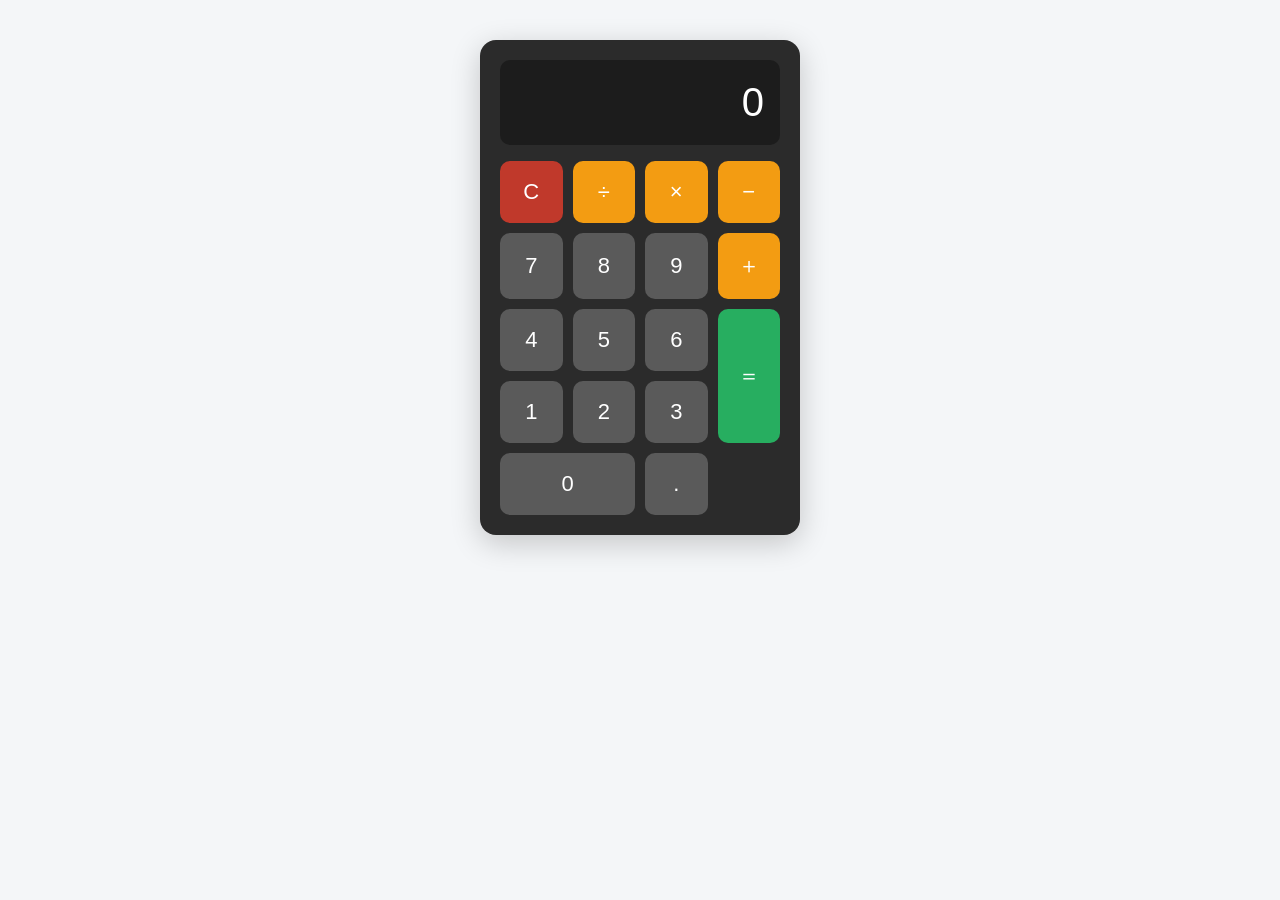
<file: bugfix_workflow/calculator/index.html>
<!DOCTYPE html>
<html lang="ja">
<head>
  <meta charset="UTF-8" />
  <meta name="viewport" content="width=device-width, initial-scale=1.0" />
  <title>電卓</title>
  <link rel="stylesheet" href="style.css" />
</head>
<body>
  <main class="calculator">
    <!-- ディスプレイ -->
    <div class="display" id="display">0</div>

    <!-- ボタングリッド -->
    <div class="buttons">
      <button class="btn btn-clear" data-action="clear">C</button>
      <button class="btn btn-op" data-op="/">÷</button>
      <button class="btn btn-op" data-op="*">×</button>
      <button class="btn btn-op" data-op="-">−</button>

      <button class="btn btn-num" data-num="7">7</button>
      <button class="btn btn-num" data-num="8">8</button>
      <button class="btn btn-num" data-num="9">9</button>
      <button class="btn btn-op btn-op-plus" data-op="+">＋</button>

      <button class="btn btn-num" data-num="4">4</button>
      <button class="btn btn-num" data-num="5">5</button>
      <button class="btn btn-num" data-num="6">6</button>
      <button class="btn btn-equal" data-action="equals">＝</button>

      <button class="btn btn-num" data-num="1">1</button>
      <button class="btn btn-num" data-num="2">2</button>
      <button class="btn btn-num" data-num="3">3</button>

      <button class="btn btn-num btn-zero" data-num="0">0</button>
      <button class="btn btn-num" data-num=".">.</button>
    </div>
  </main>

  <script src="app.js"></script>
</body>
</html>
</file>
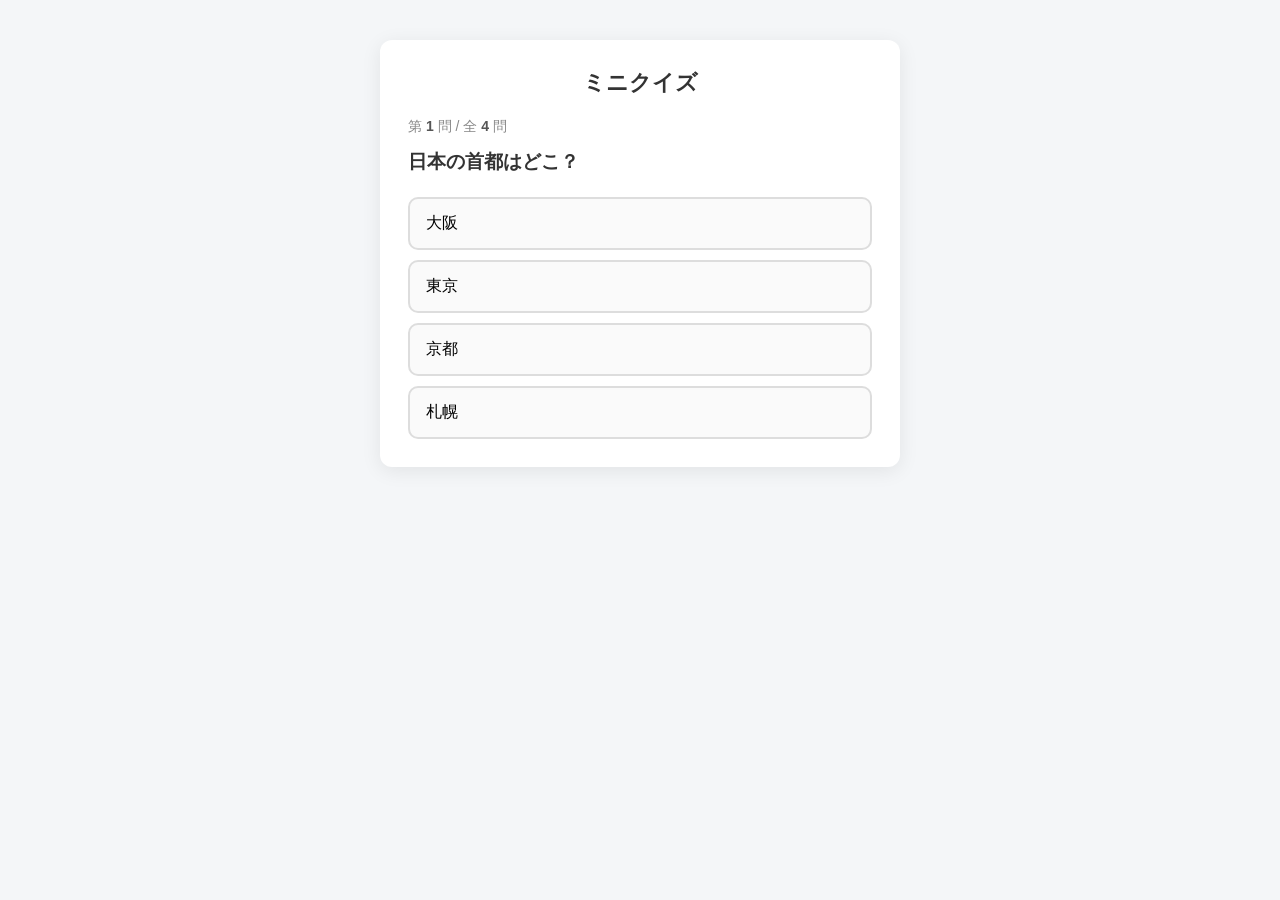
<file: bugfix_workflow/quiz/index.html>
<!DOCTYPE html>
<html lang="ja">
<head>
  <meta charset="UTF-8" />
  <meta name="viewport" content="width=device-width, initial-scale=1.0" />
  <title>クイズ</title>
  <link rel="stylesheet" href="style.css" />
</head>
<body>
  <main class="quiz">
    <h1>ミニクイズ</h1>

    <!-- クイズ画面 -->
    <section id="quiz-view">
      <p class="progress">
        第 <span id="current-number">1</span> 問 / 全 <span id="total-number">0</span> 問
      </p>

      <p class="question" id="question-text">問題文</p>

      <ul class="choices" id="choices"></ul>
    </section>

    <!-- 結果画面 -->
    <section id="result-view" class="hidden">
      <h2>結果</h2>
      <p class="score-line">
        <span id="score">0</span> / <span id="total-result">0</span> 問 正解
      </p>
      <p class="rate-line">
        正答率 <span id="rate">0</span>%
      </p>
      <button id="retry-btn" class="retry-btn">もう一度</button>
    </section>
  </main>

  <script src="app.js"></script>
</body>
</html>
</file>
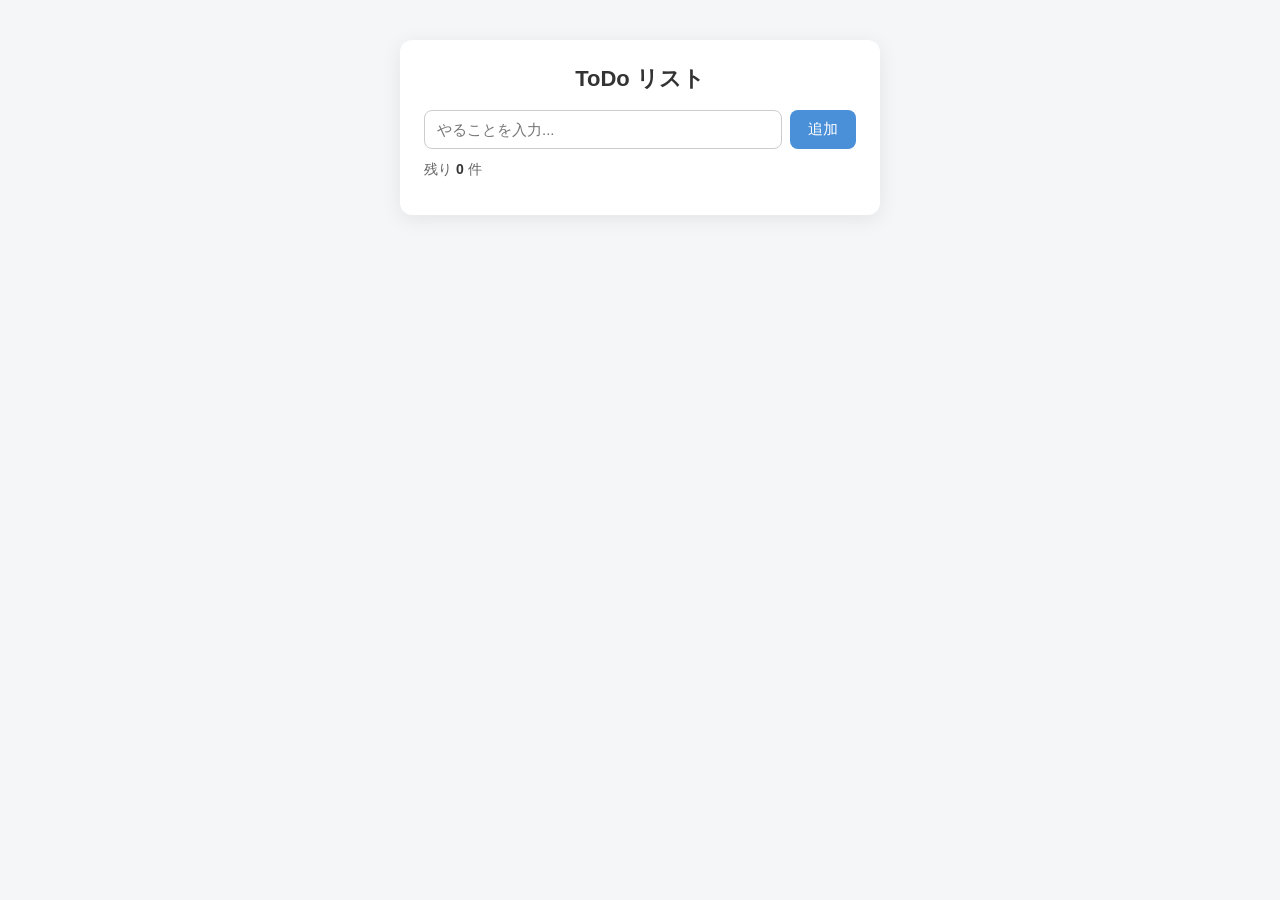
<file: bugfix_workflow/todo-app/index.html>
<!DOCTYPE html>
<html lang="ja">
<head>
  <meta charset="UTF-8" />
  <meta name="viewport" content="width=device-width, initial-scale=1.0" />
  <title>ToDo リスト</title>
  <link rel="stylesheet" href="style.css" />
</head>
<body>
  <main class="app">
    <h1>ToDo リスト</h1>

    <!-- 入力エリア -->
    <form id="todo-form" class="todo-form">
      <input
        type="text"
        id="todo-input"
        class="todo-input"
        placeholder="やることを入力..."
        autocomplete="off"
      />
      <button type="submit" class="add-btn">追加</button>
    </form>

    <!-- 残タスク数カウンター -->
    <p class="counter">
      残り <span id="remaining-count">0</span> 件
    </p>

    <!-- タスク一覧 -->
    <ul id="todo-list" class="todo-list"></ul>
  </main>

  <script src="app.js"></script>
</body>
</html>
</file>
<file: bugfix_workflow/calculator/style.css>
/* 全体のリセットと基本レイアウト */
* {
  box-sizing: border-box;
  margin: 0;
  padding: 0;
}

body {
  font-family: "Segoe UI", "Hiragino Kaku Gothic ProN", Meiryo, sans-serif;
  background: #f4f6f8;
  display: flex;
  justify-content: center;
  align-items: flex-start;
  min-height: 100vh;
  padding: 40px 16px;
}

.calculator {
  width: 100%;
  max-width: 320px;
  background: #2b2b2b;
  border-radius: 16px;
  padding: 20px;
  box-shadow: 0 8px 30px rgba(0, 0, 0, 0.2);
}

/* ディスプレイ */
.display {
  background: #1c1c1c;
  color: #fff;
  font-size: 40px;
  text-align: right;
  padding: 20px 16px;
  border-radius: 10px;
  margin-bottom: 16px;
  min-height: 84px;
  word-break: break-all;
  overflow-wrap: anywhere;
}

/* ボタングリッド */
.buttons {
  display: grid;
  grid-template-columns: repeat(4, 1fr);
  gap: 10px;
}

.btn {
  border: none;
  border-radius: 10px;
  font-size: 22px;
  padding: 18px 0;
  cursor: pointer;
  background: #4a4a4a;
  color: #fff;
  transition: filter 0.1s;
}

.btn:hover {
  filter: brightness(1.15);
}

.btn:active {
  filter: brightness(0.9);
}

.btn-num {
  background: #5a5a5a;
}

.btn-op {
  background: #f39c12;
}

.btn-clear {
  background: #c0392b;
}

.btn-equal {
  background: #27ae60;
  grid-row: span 2;
}

.btn-op-plus {
  grid-row: span 1;
}

/* 0 ボタンを横長に */
.btn-zero {
  grid-column: span 2;
}
</file>
<file: bugfix_workflow/quiz/style.css>
/* 全体のリセットと基本レイアウト */
* {
  box-sizing: border-box;
  margin: 0;
  padding: 0;
}

body {
  font-family: "Segoe UI", "Hiragino Kaku Gothic ProN", Meiryo, sans-serif;
  background: #f4f6f8;
  color: #333;
  display: flex;
  justify-content: center;
  padding: 40px 16px;
}

.quiz {
  width: 100%;
  max-width: 520px;
  background: #fff;
  border-radius: 12px;
  padding: 28px;
  box-shadow: 0 4px 20px rgba(0, 0, 0, 0.08);
}

h1 {
  font-size: 22px;
  margin-bottom: 20px;
  text-align: center;
}

.progress {
  font-size: 14px;
  color: #888;
  margin-bottom: 12px;
}

.progress span {
  font-weight: bold;
  color: #555;
}

.question {
  font-size: 19px;
  font-weight: bold;
  margin-bottom: 20px;
  line-height: 1.5;
}

/* 選択肢 */
.choices {
  list-style: none;
  display: flex;
  flex-direction: column;
  gap: 10px;
}

.choice-btn {
  width: 100%;
  text-align: left;
  padding: 14px 16px;
  border: 2px solid #ddd;
  border-radius: 10px;
  background: #fafafa;
  font-size: 16px;
  cursor: pointer;
  transition: border-color 0.1s, background 0.1s;
}

.choice-btn:hover {
  border-color: #4a90d9;
  background: #f0f6fd;
}

/* 結果画面 */
.hidden {
  display: none;
}

#result-view h2 {
  font-size: 20px;
  margin-bottom: 16px;
  text-align: center;
}

.score-line {
  font-size: 24px;
  text-align: center;
  margin-bottom: 8px;
}

.score-line span {
  font-weight: bold;
  color: #27ae60;
}

.rate-line {
  font-size: 16px;
  color: #666;
  text-align: center;
  margin-bottom: 24px;
}

.retry-btn {
  display: block;
  width: 100%;
  padding: 14px;
  border: none;
  border-radius: 10px;
  background: #4a90d9;
  color: #fff;
  font-size: 16px;
  cursor: pointer;
}

.retry-btn:hover {
  background: #3a7bc0;
}
</file>
<file: bugfix_workflow/todo-app/style.css>
/* 全体のリセットと基本レイアウト */
* {
  box-sizing: border-box;
  margin: 0;
  padding: 0;
}

body {
  font-family: "Segoe UI", "Hiragino Kaku Gothic ProN", Meiryo, sans-serif;
  background: #f4f6f8;
  color: #333;
  display: flex;
  justify-content: center;
  padding: 40px 16px;
}

.app {
  width: 100%;
  max-width: 480px;
  background: #fff;
  border-radius: 12px;
  padding: 24px;
  box-shadow: 0 4px 20px rgba(0, 0, 0, 0.08);
}

h1 {
  font-size: 22px;
  margin-bottom: 16px;
  text-align: center;
}

/* 入力フォーム */
.todo-form {
  display: flex;
  gap: 8px;
  margin-bottom: 12px;
}

.todo-input {
  flex: 1;
  padding: 10px 12px;
  border: 1px solid #ccc;
  border-radius: 8px;
  font-size: 15px;
}

.todo-input:focus {
  outline: none;
  border-color: #4a90d9;
}

.add-btn {
  padding: 10px 18px;
  border: none;
  border-radius: 8px;
  background: #4a90d9;
  color: #fff;
  font-size: 15px;
  cursor: pointer;
}

.add-btn:hover {
  background: #3a7bc0;
}

/* カウンター */
.counter {
  font-size: 14px;
  color: #666;
  margin-bottom: 12px;
}

.counter span {
  font-weight: bold;
  color: #333;
}

/* タスク一覧 */
.todo-list {
  list-style: none;
}

.todo-item {
  display: flex;
  align-items: center;
  gap: 10px;
  padding: 10px 4px;
  border-bottom: 1px solid #eee;
}

.todo-item:last-child {
  border-bottom: none;
}

.todo-item input[type="checkbox"] {
  width: 18px;
  height: 18px;
  cursor: pointer;
}

.todo-item .text {
  flex: 1;
  font-size: 15px;
}

/* 完了済みタスクの見た目 */
.todo-item.done .text {
  text-decoration: line-through;
  color: #aaa;
}

.delete-btn {
  border: none;
  background: transparent;
  color: #d9534f;
  font-size: 18px;
  cursor: pointer;
  padding: 4px 8px;
}

.delete-btn:hover {
  color: #b52b27;
}
</file>
